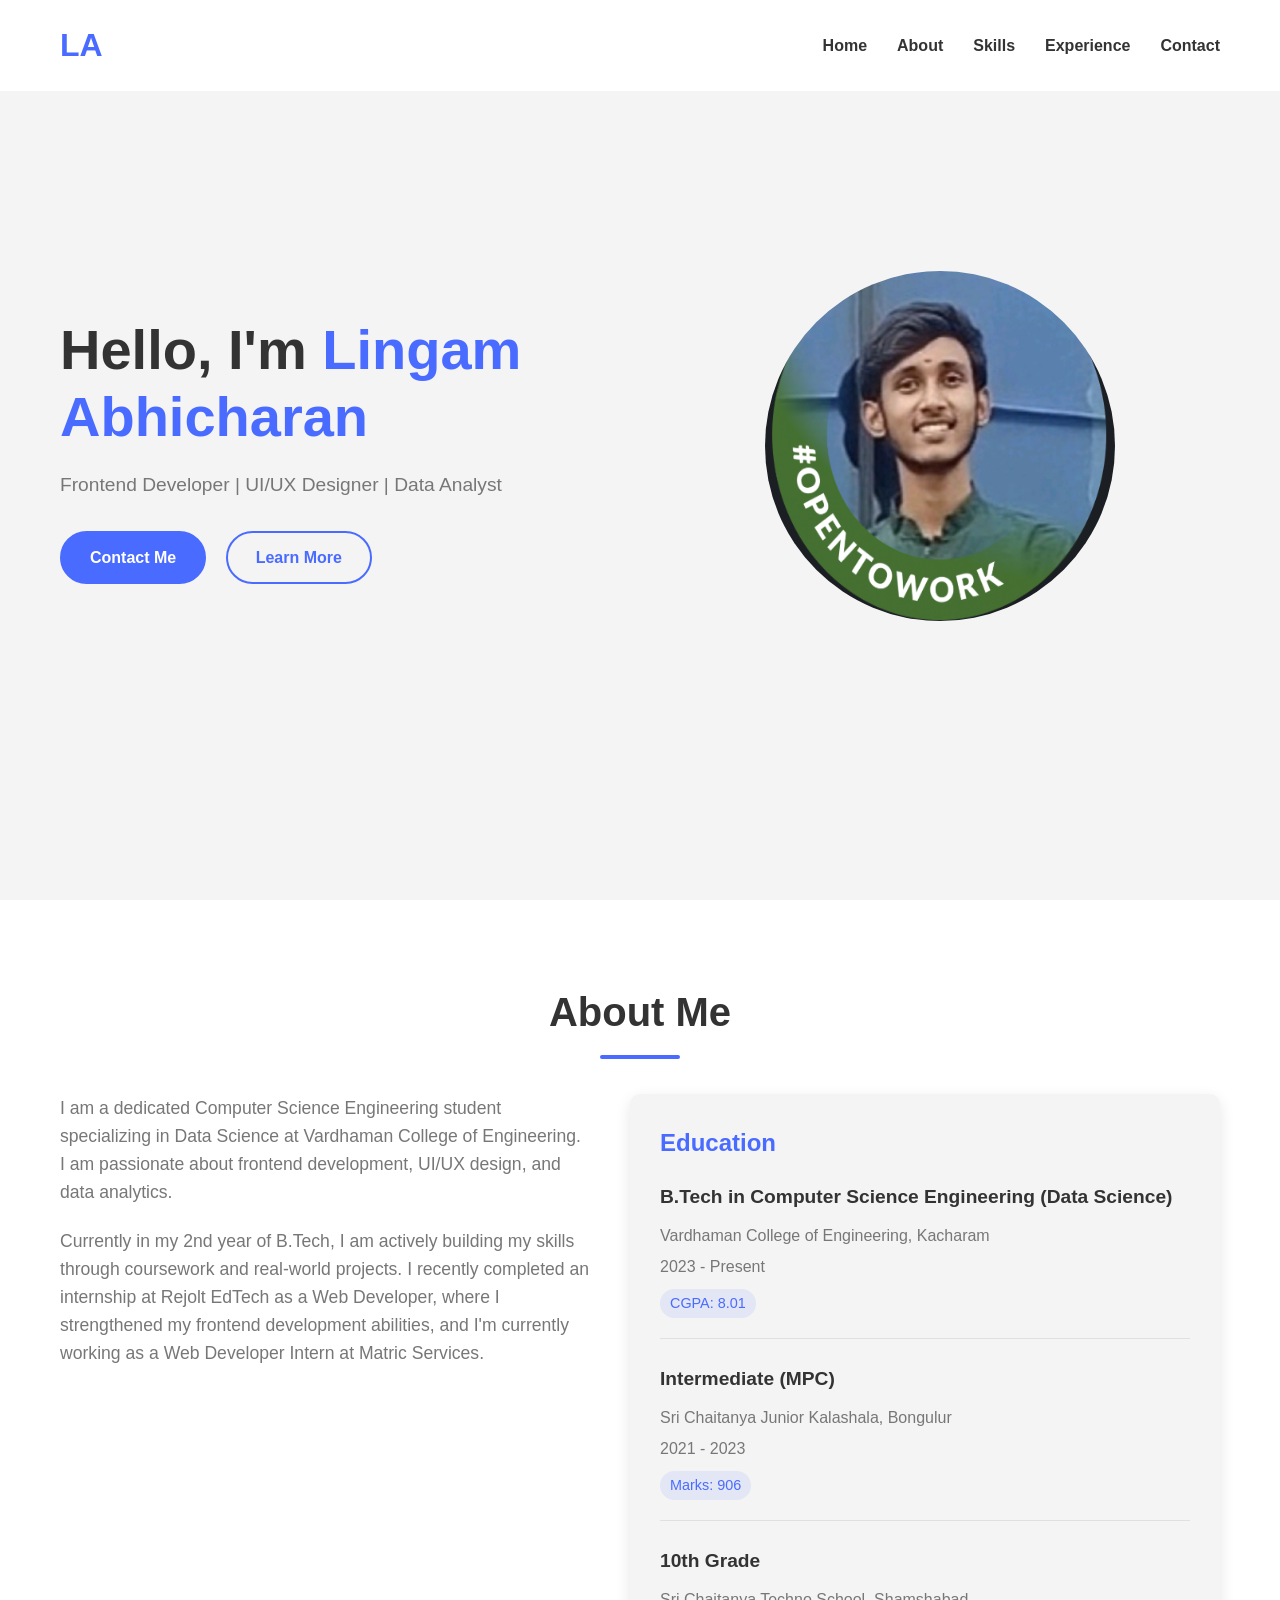
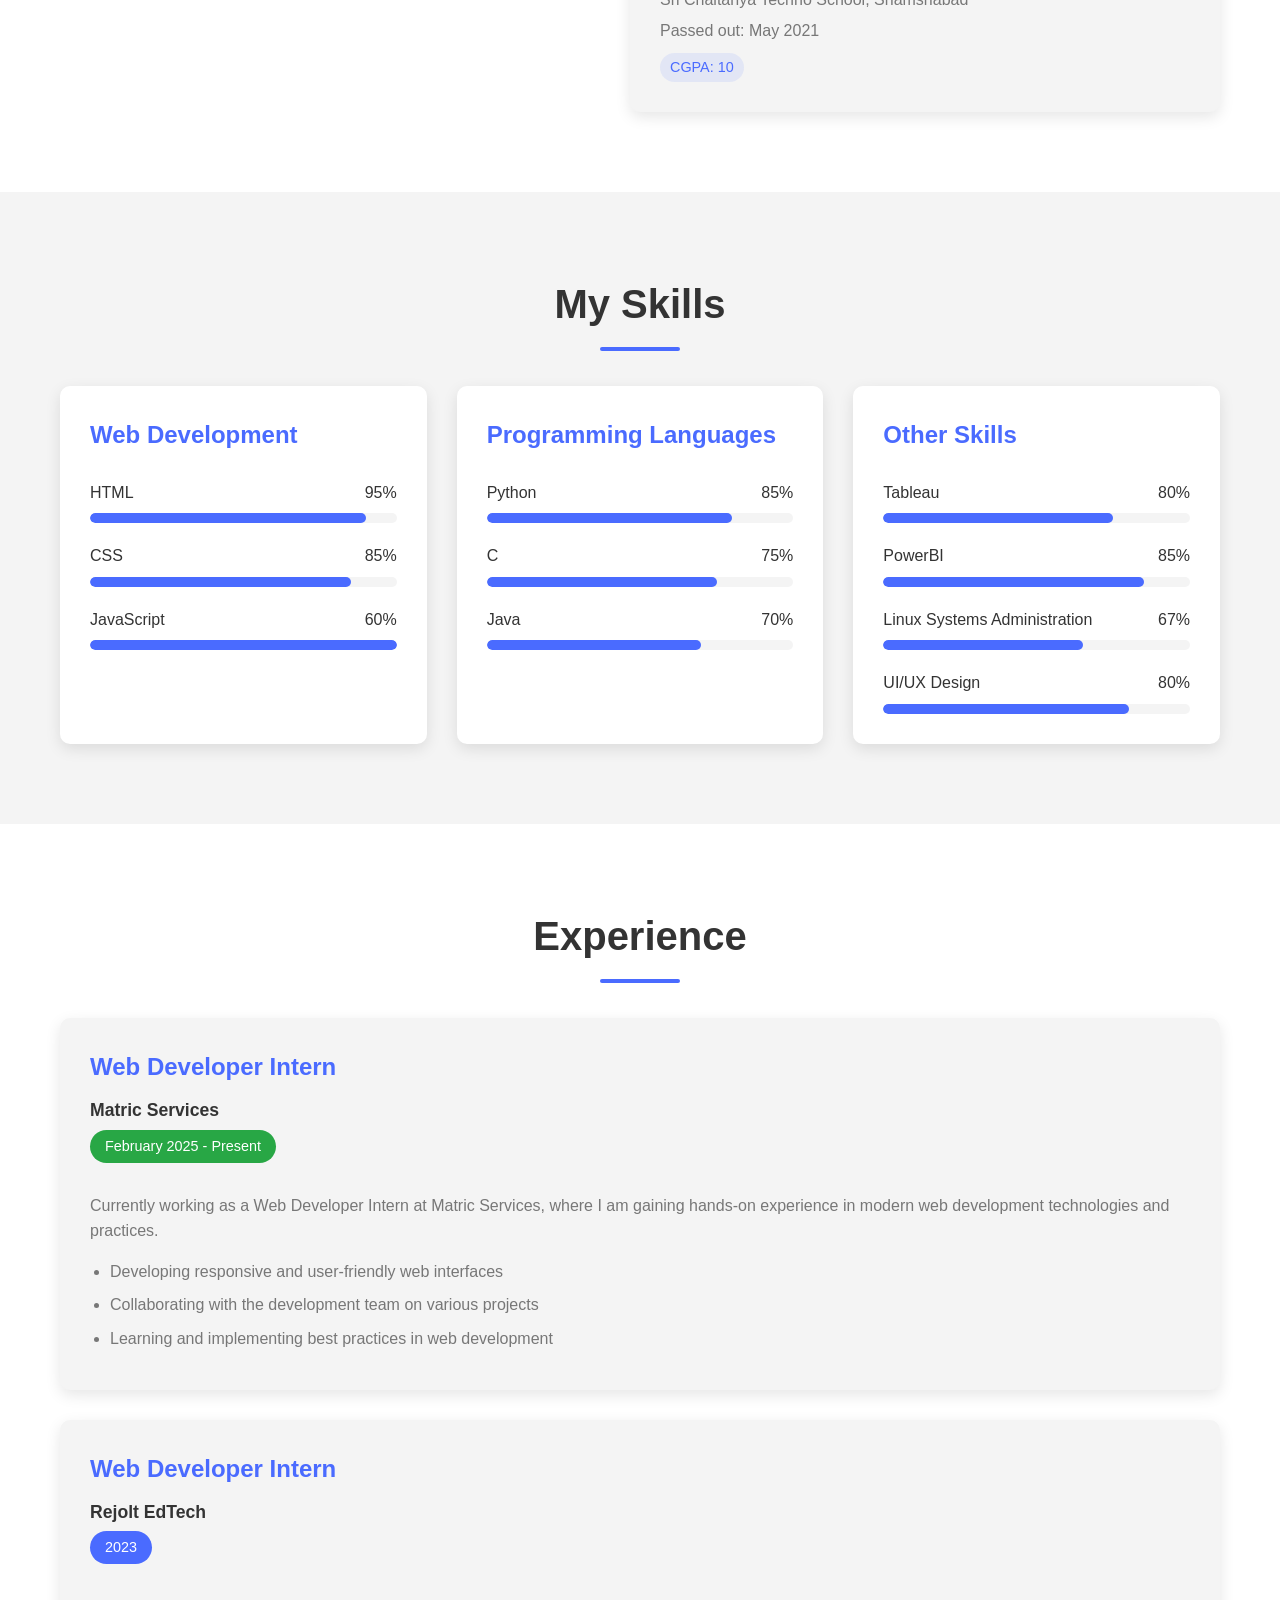
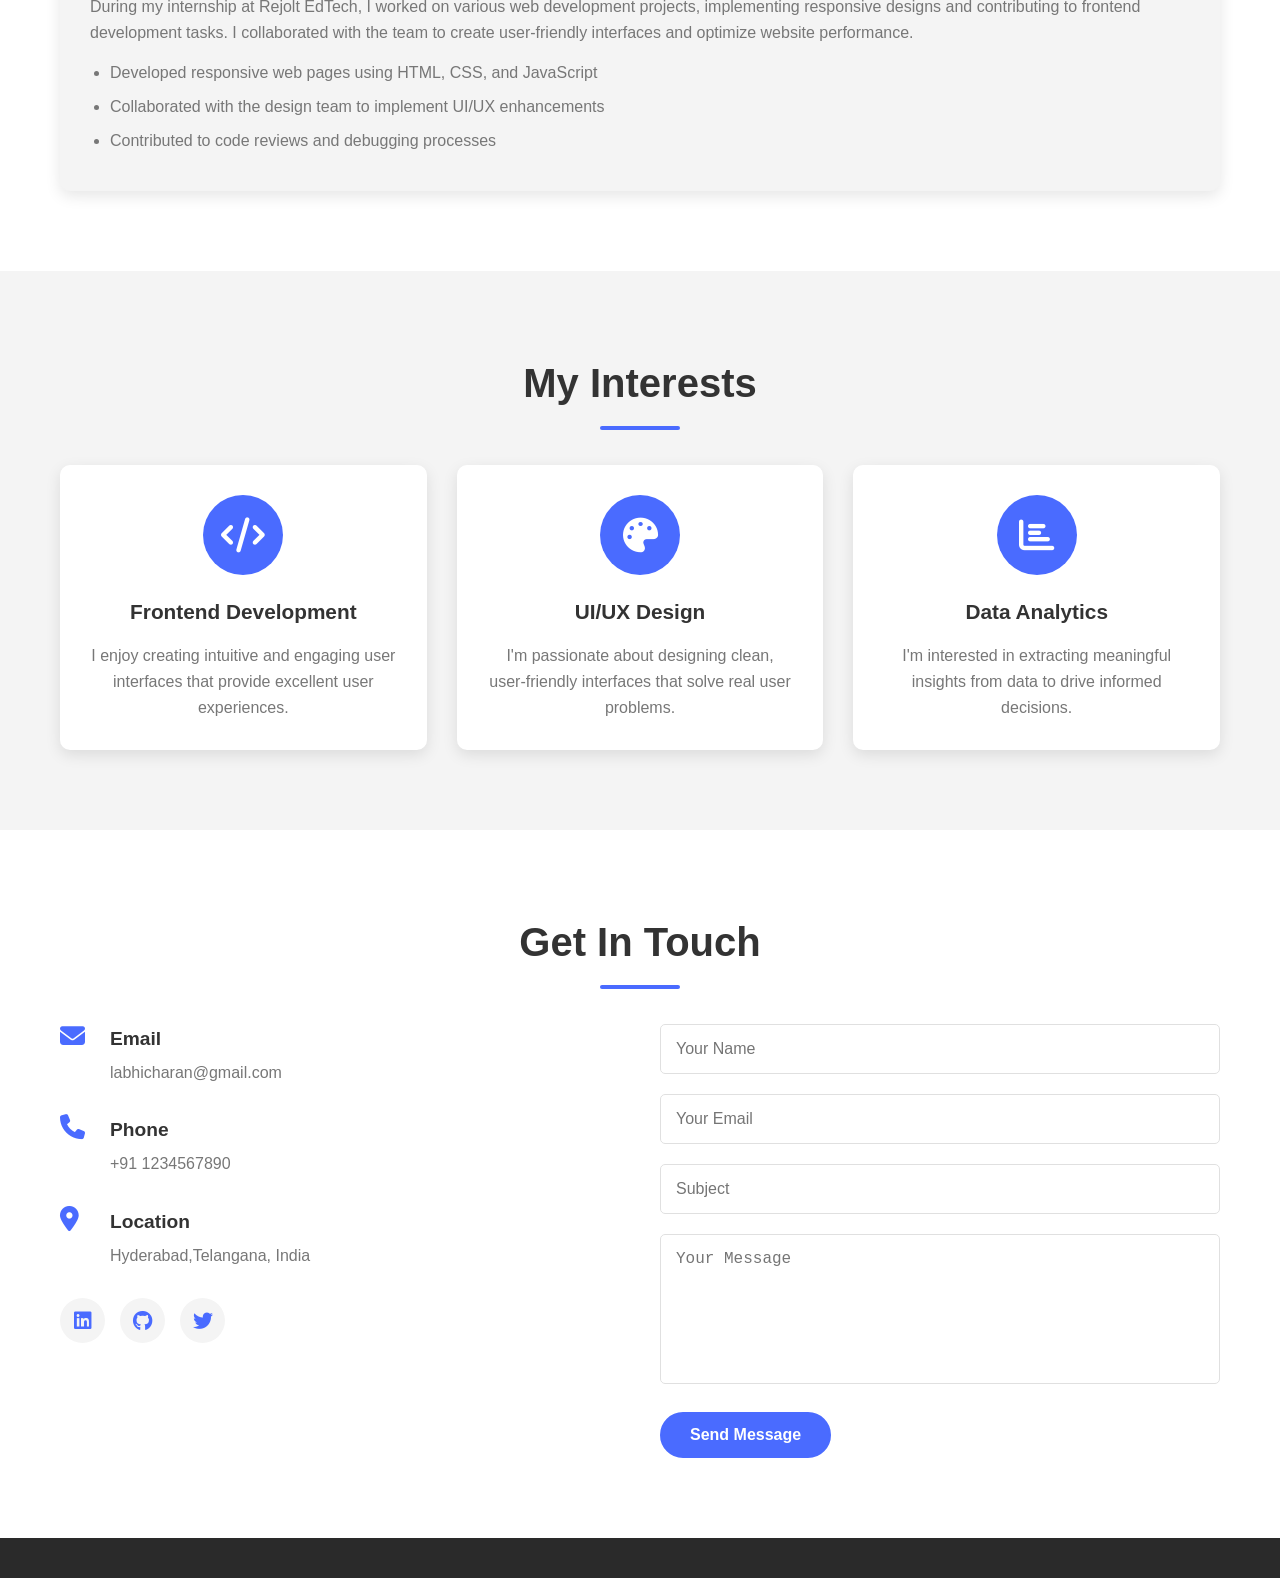
<file: index.html>
<!DOCTYPE html>
<html lang="en">
<head>
    <meta charset="UTF-8">
    <meta name="viewport" content="width=device-width, initial-scale=1.0">
    <title>Lingam Abhicharan - Portfolio</title>
    <link rel="stylesheet" href="port.css">
    <link rel="stylesheet" href="https://cdnjs.cloudflare.com/ajax/libs/font-awesome/6.4.0/css/all.min.css">
</head>
<body>
    <!-- Header Section -->
    <header>
        <div class="container">
            <div class="logo">
                <h1>LA</h1>
            </div>
            <nav>
                <input type="checkbox" id="nav-toggle">
                <label for="nav-toggle" class="nav-toggle-label">
                    <span></span>
                </label>
                <ul>
                    <li><a href="#home">Home</a></li>
                    <li><a href="#about">About</a></li>
                    <li><a href="#skills">Skills</a></li>
                    <li><a href="#experience">Experience</a></li>
                    <li><a href="#contact">Contact</a></li>
                </ul>
            </nav>
        </div>
    </header>

    <!-- Hero Section -->
    <section id="home" class="hero">
        <div class="container">
            <div class="hero-content animate">
                <h1>Hello, I'm <span>Lingam Abhicharan</span></h1>
                <p>Frontend Developer | UI/UX Designer | Data Analyst</p>
                <div class="hero-buttons">
                    <a href="#contact" class="btn primary-btn">Contact Me</a>
                    <a href="#about" class="btn secondary-btn">Learn More</a>
                </div>
            </div>
            <div class="hero-image animate">
                <div class="profile-placeholder">
                    <img src="my-2.png" class="my-pic" alt="pic">
                </div>
            </div>
        </div>
    </section>

    <!-- About Section -->
    <section id="about" class="about">
        <div class="container">
            <h2 class="section-title">About Me</h2>
            <div class="about-content">
                <div class="about-text animate">
                    <p>I am a dedicated Computer Science Engineering student specializing in Data Science at Vardhaman College of Engineering. I am passionate about frontend development, UI/UX design, and data analytics.</p>
                    <p>Currently in my 2nd year of B.Tech, I am actively building my skills through coursework and real-world projects. I recently completed an internship at Rejolt EdTech as a Web Developer, where I strengthened my frontend development abilities, and I'm currently working as a Web Developer Intern at Matric Services.</p>
                </div>
                <div class="education-card animate">
                    <h3>Education</h3>
                    <div class="education-item">
                        <h4>B.Tech in Computer Science Engineering (Data Science)</h4>
                        <p>Vardhaman College of Engineering, Kacharam</p>
                        <p>2023 - Present</p>
                        <span class="highlight">CGPA: 8.01</span>
                    </div>
                    <div class="education-item">
                        <h4>Intermediate (MPC)</h4>
                        <p>Sri Chaitanya Junior Kalashala, Bongulur</p>
                        <p>2021 - 2023</p>
                        <span class="highlight">Marks: 906</span>
                    </div>
                    <div class="education-item">
                        <h4>10th Grade</h4>
                        <p>Sri Chaitanya Techno School, Shamshabad</p>
                        <p>Passed out: May 2021</p>
                        <span class="highlight">CGPA: 10</span>
                    </div>
                </div>
            </div>
        </div>
    </section>

    <!-- Skills Section -->
    <section id="skills" class="skills">
        <div class="container">
            <h2 class="section-title">My Skills</h2>
            <div class="skills-container">
                <div class="skill-category animate">
                    <h3>Web Development</h3>
                    <div class="skill-items">
                        <div class="skill-item">
                            <div class="skill-info">
                                <span>HTML</span>
                                <span>95%</span>
                            </div>
                            <div class="skill-bar">
                                <div class="skill-progress" style="width: 90%"></div>
                            </div>
                        </div>
                        <div class="skill-item">
                            <div class="skill-info">
                                <span>CSS</span>
                                <span>85%</span>
                            </div>
                            <div class="skill-bar">
                                <div class="skill-progress" style="width: 85%"></div>
                            </div>
                        </div>
                        <div class="skill-item">
                            <div class="skill-info">
                                <span>JavaScript</span>
                                <span>60%</span>
                            </div>
                            <div class="skill-bar">
                                <div class="skill-progress"></div>
                            </div>
                        </div>
                    </div>
                </div>
                <div class="skill-category animate">
                    <h3>Programming Languages</h3>
                    <div class="skill-items">
                        <div class="skill-item">
                            <div class="skill-info">
                                <span>Python</span>
                                <span>85%</span>
                            </div>
                            <div class="skill-bar">
                                <div class="skill-progress" style="width: 80%"></div>
                            </div>
                        </div>
                        <div class="skill-item">
                            <div class="skill-info">
                                <span>C</span>
                                <span>75%</span>
                            </div>
                            <div class="skill-bar">
                                <div class="skill-progress" style="width: 75%"></div>
                            </div>
                        </div>
                        <div class="skill-item">
                            <div class="skill-info">
                                <span>Java</span>
                                <span>70%</span>
                            </div>
                            <div class="skill-bar">
                                <div class="skill-progress" style="width: 70%"></div>
                            </div>
                        </div>
                    </div>
                </div>
                <div class="skill-category animate">
                    <h3>Other Skills</h3>
                    <div class="skill-items">
                        <div class="skill-item">
                            <div class="skill-info">
                                <span>Tableau</span>
                                <span>80%</span>
                            </div>
                            <div class="skill-bar">
                                <div class="skill-progress" style="width: 75%"></div>
                            </div>
                        </div>
                        <div class="skill-item">
                            <div class="skill-info">
                                <span>PowerBI</span>
                                <span>85%</span>
                            </div>
                            <div class="skill-bar">
                                <div class="skill-progress" style="width: 85%"></div>
                            </div>
                        </div>
                        <div class="skill-item">
                            <div class="skill-info">
                                <span>Linux Systems Administration</span>
                                <span>67%</span>
                            </div>
                            <div class="skill-bar">
                                <div class="skill-progress" style="width: 65%"></div>
                            </div>
                        </div>
                        <div class="skill-item">
                            <div class="skill-info">
                                <span>UI/UX Design</span>
                                <span>80%</span>
                            </div>
                            <div class="skill-bar">
                                <div class="skill-progress" style="width: 80%"></div>
                            </div>
                        </div>
                    </div>
                </div>
            </div>
        </div>
    </section>

    <!-- Experience Section -->
    <section id="experience" class="experience">
        <div class="container">
            <h2 class="section-title">Experience</h2>
            <div class="experience-item animate">
                <div class="experience-details">
                    <h3>Web Developer Intern</h3>
                    <p class="company">Matric Services</p>
                    <p class="duration current">February 2025 - Present</p>
                    <div class="experience-description">
                        <p>Currently working as a Web Developer Intern at Matric Services, where I am gaining hands-on experience in modern web development technologies and practices.</p>
                        <ul>
                            <li>Developing responsive and user-friendly web interfaces</li>
                            <li>Collaborating with the development team on various projects</li>
                            <li>Learning and implementing best practices in web development</li>
                        </ul>
                    </div>
                </div>
            </div>
            <div class="experience-item animate">
                <div class="experience-details">
                    <h3>Web Developer Intern</h3>
                    <p class="company">Rejolt EdTech</p>
                    <p class="duration">2023</p>
                    <div class="experience-description">
                        <p>During my internship at Rejolt EdTech, I worked on various web development projects, implementing responsive designs and contributing to frontend development tasks. I collaborated with the team to create user-friendly interfaces and optimize website performance.</p>
                        <ul>
                            <li>Developed responsive web pages using HTML, CSS, and JavaScript</li>
                            <li>Collaborated with the design team to implement UI/UX enhancements</li>
                            <li>Contributed to code reviews and debugging processes</li>
                        </ul>
                    </div>
                </div>
            </div>
        </div>
    </section>

    <!-- Interest Section -->
    <section id="interests" class="interests">
        <div class="container">
            <h2 class="section-title">My Interests</h2>
            <div class="interests-container">
                <div class="interest-item animate">
                    <div class="interest-icon">
                        <i class="fas fa-code"></i>
                    </div>
                    <h3>Frontend Development</h3>
                    <p>I enjoy creating intuitive and engaging user interfaces that provide excellent user experiences.</p>
                </div>
                <div class="interest-item animate">
                    <div class="interest-icon">
                        <i class="fas fa-palette"></i>
                    </div>
                    <h3>UI/UX Design</h3>
                    <p>I'm passionate about designing clean, user-friendly interfaces that solve real user problems.</p>
                </div>
                <div class="interest-item animate">
                    <div class="interest-icon">
                        <i class="fas fa-chart-bar"></i>
                    </div>
                    <h3>Data Analytics</h3>
                    <p>I'm interested in extracting meaningful insights from data to drive informed decisions.</p>
                </div>
            </div>
        </div>
    </section>

    <!-- Contact Section -->
    <section id="contact" class="contact">
        <div class="container">
            <h2 class="section-title">Get In Touch</h2>
            <div class="contact-content">
                <div class="contact-info animate">
                    <div class="contact-item">
                        <i class="fas fa-envelope"></i>
                        <div>
                            <h3>Email</h3>
                            <p>labhicharan@gmail.com</p>
                        </div>
                    </div>
                    <div class="contact-item">
                        <i class="fas fa-phone"></i>
                        <div>
                            <h3>Phone</h3>
                            <p>+91 1234567890</p>
                        </div>
                    </div>
                    <div class="contact-item">
                        <i class="fas fa-map-marker-alt"></i>
                        <div>
                            <h3>Location</h3>
                            <p>Hyderabad,Telangana, India</p>
                        </div>
                    </div>
                    <div class="social-links">
                        <a href="https://www.linkedin.com/in/lingam-abhi-charan-2099122ab/?lipi=urn%3Ali%3Apage%3Ad_flagship3_feed%3BlrrnifDKQre2M93xb3EKMg%3D%3D" class="social-icon"><i class="fab fa-linkedin"></i></a>
                        <a href="https://github.com/Lingam-Abhicharan27" class="social-icon"><i class="fab fa-github"></i></a>
                        <a href="#" class="social-icon"><i class="fab fa-twitter"></i></a>
                    </div>
                </div>
                <div class="contact-form animate">
                    <form>
                        <div class="form-group">
                            <input type="text" id="name" name="name" placeholder="Your Name" required>
                        </div>
                        <div class="form-group">
                            <input type="email" id="email" name="email" placeholder="Your Email" required>
                        </div>
                        <div class="form-group">
                            <input type="text" id="subject" name="subject" placeholder="Subject" required>
                        </div>
                        <div class="form-group">
                            <textarea id="message" name="message" placeholder="Your Message" required></textarea>
                        </div>
                        <button type="submit" class="btn primary-btn" href="https://mail.google.com/mail/">Send Message</button>
                    </form>
                </div>
            </div>
        </div>
    </section>

    <!-- Footer -->
    <footer>
        <div class="container">
        </div>
    </footer>

    <script>
        // Simple scroll behavior
        document.querySelectorAll('a[href^="#"]').forEach(anchor => {
            anchor.addEventListener('click', function (e) {
                e.preventDefault();
                document.querySelector(this.getAttribute('href')).scrollIntoView({
                    behavior: 'smooth'
                });
            });
        });

        window.onload = function() {
    document.querySelector('.skill-progress').style.width = '90%';
};


        // Sticky header
        window.addEventListener('scroll', function() {
            const header = document.querySelector('header');
            header.classList.toggle('sticky', window.scrollY > 0);
        });

       // Animate skill bars on scroll
       const skillBars = document.querySelectorAll('.skill-progress');
        
        function animateSkillBars() {
            skillBars.forEach(bar => {
                const barPosition = bar.getBoundingClientRect().top;
                const screenPosition = window.innerHeight / 1.3;
                
                if (barPosition < screenPosition) {
                    const width = bar.style.width;
                    bar.style.width = '0';
                    setTimeout(() => {
                        bar.style.width = width;
                    }, 100);
                }
            });
        }
        // Animate elements on scroll
        const animateElements = document.querySelectorAll('.animate');
        
        function checkAnimateElements() {
            animateElements.forEach(element => {
                const elementPosition = element.getBoundingClientRect().top;
                const screenPosition = window.innerHeight / 1.2;
                
                if (elementPosition < screenPosition) {
                    element.style.opacity = '1';
                    element.style.transform = 'translateY(0)';
                }
            });
        }

        // Initialize animations
        window.addEventListener('load', function() {
            animateSkillBars();
            checkAnimateElements();
            
            // Set initial state for animations
            animateElements.forEach(element => {
                element.style.opacity = '0';
                element.style.transform = 'translateY(20px)';
                element.style.transition = 'all 0.8s ease';
            });
        });

        // Check animations on scroll
        window.addEventListener('scroll', function() {
            animateSkillBars();
            checkAnimateElements();
        });
    </script>
</body>
</html>
</file>
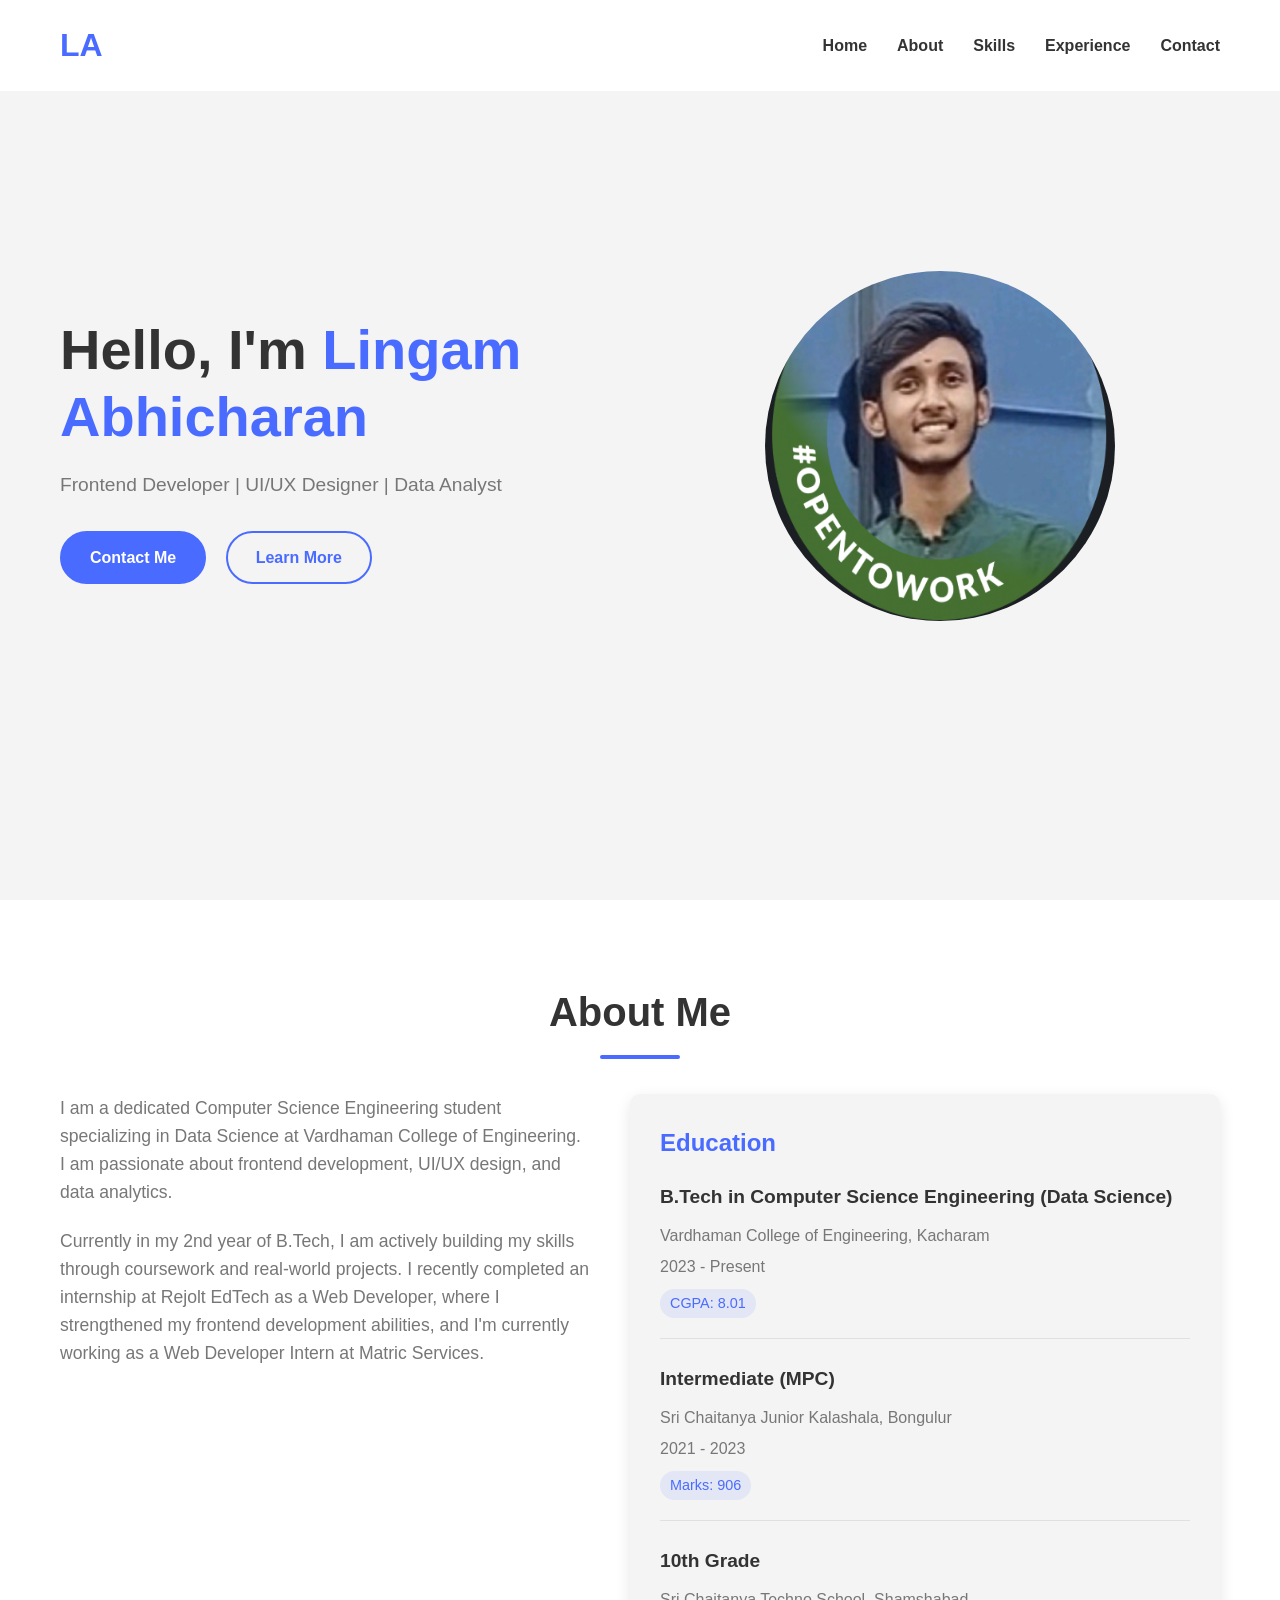
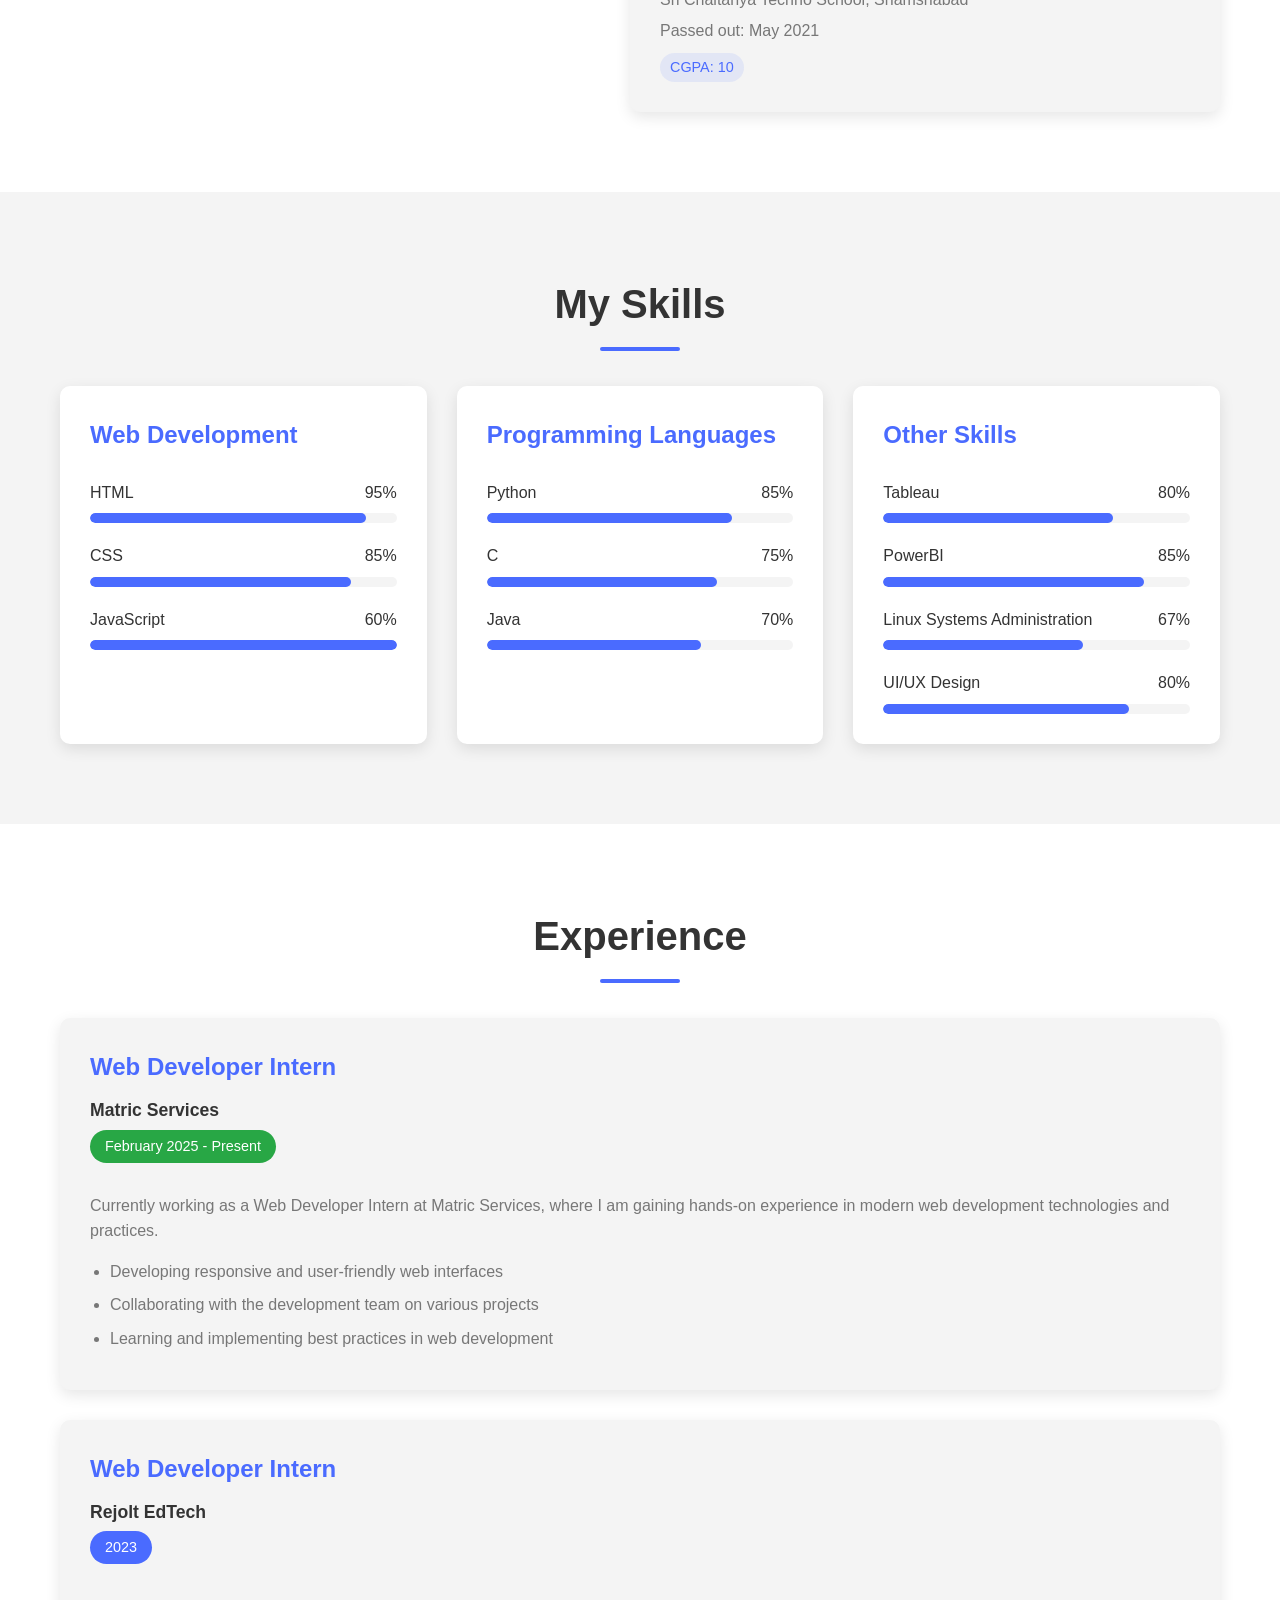
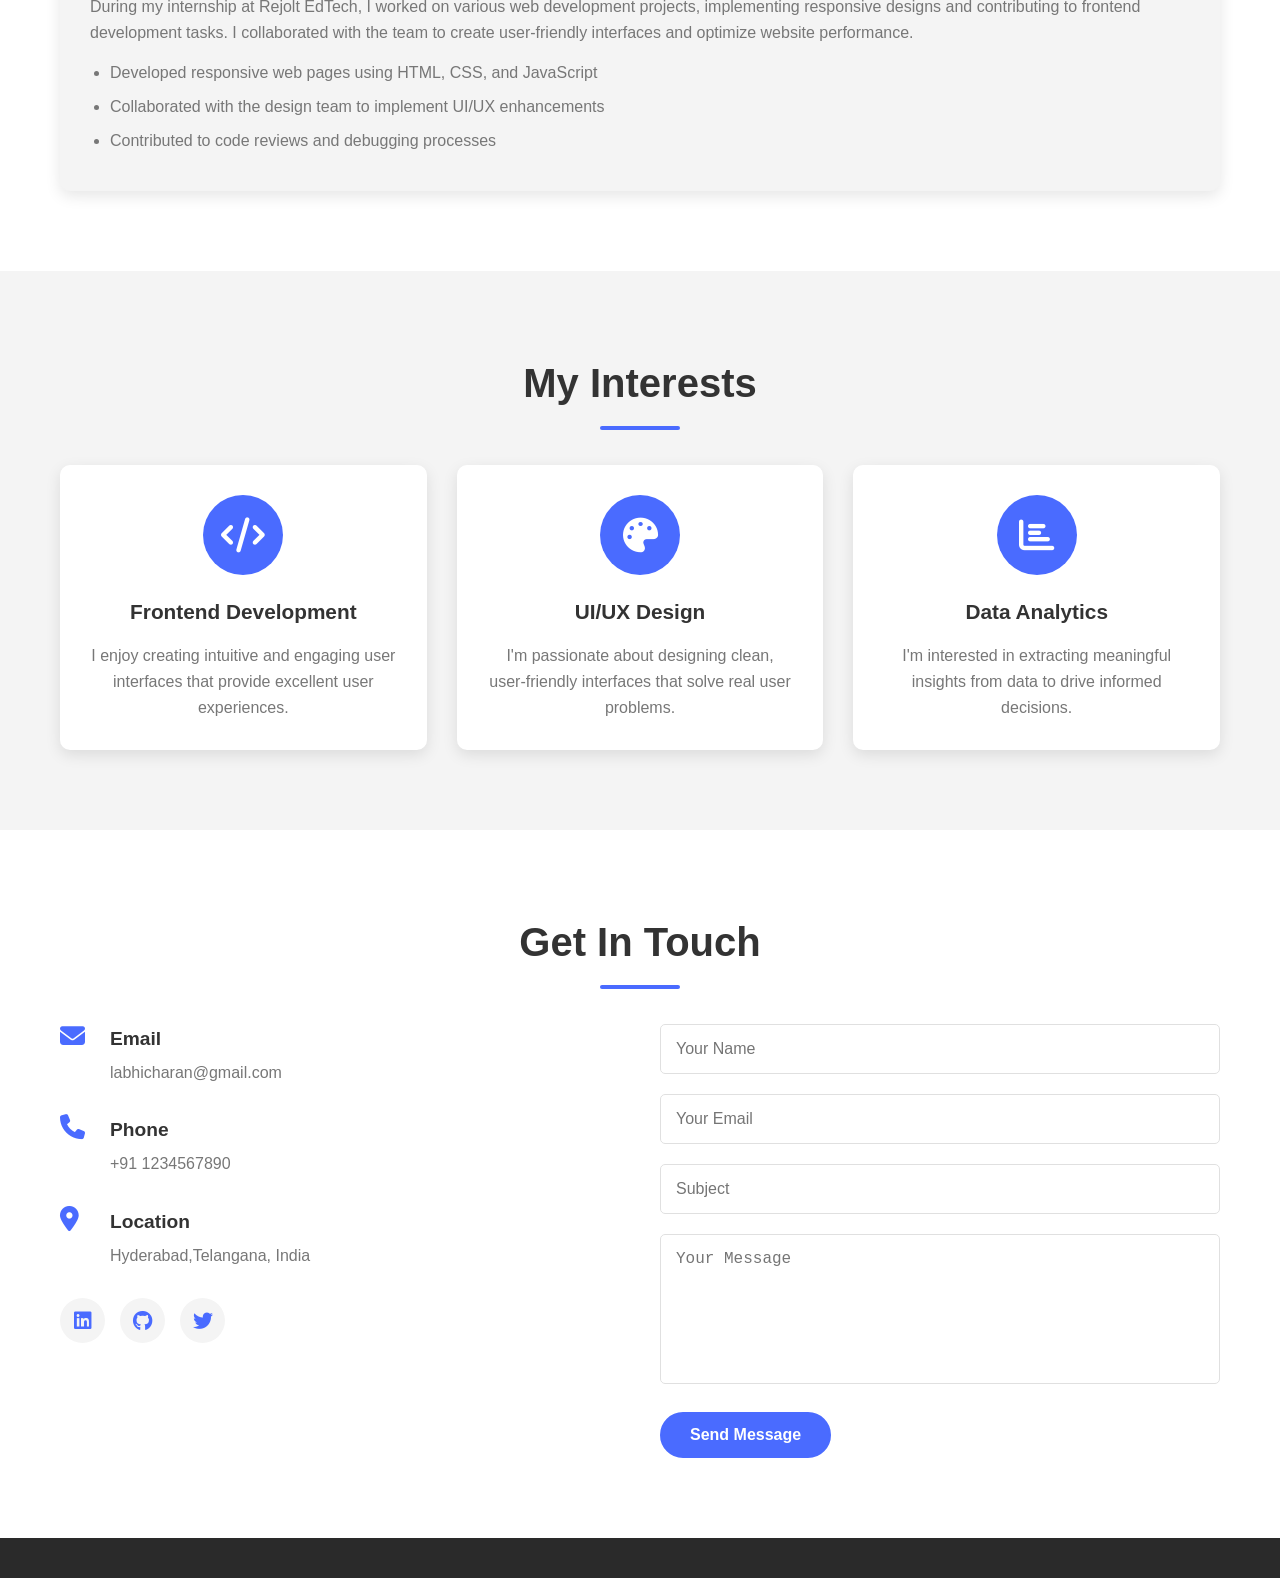
<file: port.html>
<!DOCTYPE html>
<html lang="en">
<head>
    <meta charset="UTF-8">
    <meta name="viewport" content="width=device-width, initial-scale=1.0">
    <title>Lingam Abhicharan - Portfolio</title>
    <link rel="stylesheet" href="port.css">
    <link rel="stylesheet" href="https://cdnjs.cloudflare.com/ajax/libs/font-awesome/6.4.0/css/all.min.css">
</head>
<body>
    <!-- Header Section -->
    <header>
        <div class="container">
            <div class="logo">
                <h1>LA</h1>
            </div>
            <nav>
                <input type="checkbox" id="nav-toggle">
                <label for="nav-toggle" class="nav-toggle-label">
                    <span></span>
                </label>
                <ul>
                    <li><a href="#home">Home</a></li>
                    <li><a href="#about">About</a></li>
                    <li><a href="#skills">Skills</a></li>
                    <li><a href="#experience">Experience</a></li>
                    <li><a href="#contact">Contact</a></li>
                </ul>
            </nav>
        </div>
    </header>

    <!-- Hero Section -->
    <section id="home" class="hero">
        <div class="container">
            <div class="hero-content animate">
                <h1>Hello, I'm <span>Lingam Abhicharan</span></h1>
                <p>Frontend Developer | UI/UX Designer | Data Analyst</p>
                <div class="hero-buttons">
                    <a href="#contact" class="btn primary-btn">Contact Me</a>
                    <a href="#about" class="btn secondary-btn">Learn More</a>
                </div>
            </div>
            <div class="hero-image animate">
                <div class="profile-placeholder">
                    <img src="my-2.png" class="my-pic" alt="pic">
                </div>
            </div>
        </div>
    </section>

    <!-- About Section -->
    <section id="about" class="about">
        <div class="container">
            <h2 class="section-title">About Me</h2>
            <div class="about-content">
                <div class="about-text animate">
                    <p>I am a dedicated Computer Science Engineering student specializing in Data Science at Vardhaman College of Engineering. I am passionate about frontend development, UI/UX design, and data analytics.</p>
                    <p>Currently in my 2nd year of B.Tech, I am actively building my skills through coursework and real-world projects. I recently completed an internship at Rejolt EdTech as a Web Developer, where I strengthened my frontend development abilities, and I'm currently working as a Web Developer Intern at Matric Services.</p>
                </div>
                <div class="education-card animate">
                    <h3>Education</h3>
                    <div class="education-item">
                        <h4>B.Tech in Computer Science Engineering (Data Science)</h4>
                        <p>Vardhaman College of Engineering, Kacharam</p>
                        <p>2023 - Present</p>
                        <span class="highlight">CGPA: 8.01</span>
                    </div>
                    <div class="education-item">
                        <h4>Intermediate (MPC)</h4>
                        <p>Sri Chaitanya Junior Kalashala, Bongulur</p>
                        <p>2021 - 2023</p>
                        <span class="highlight">Marks: 906</span>
                    </div>
                    <div class="education-item">
                        <h4>10th Grade</h4>
                        <p>Sri Chaitanya Techno School, Shamshabad</p>
                        <p>Passed out: May 2021</p>
                        <span class="highlight">CGPA: 10</span>
                    </div>
                </div>
            </div>
        </div>
    </section>

    <!-- Skills Section -->
    <section id="skills" class="skills">
        <div class="container">
            <h2 class="section-title">My Skills</h2>
            <div class="skills-container">
                <div class="skill-category animate">
                    <h3>Web Development</h3>
                    <div class="skill-items">
                        <div class="skill-item">
                            <div class="skill-info">
                                <span>HTML</span>
                                <span>95%</span>
                            </div>
                            <div class="skill-bar">
                                <div class="skill-progress" style="width: 90%"></div>
                            </div>
                        </div>
                        <div class="skill-item">
                            <div class="skill-info">
                                <span>CSS</span>
                                <span>85%</span>
                            </div>
                            <div class="skill-bar">
                                <div class="skill-progress" style="width: 85%"></div>
                            </div>
                        </div>
                        <div class="skill-item">
                            <div class="skill-info">
                                <span>JavaScript</span>
                                <span>60%</span>
                            </div>
                            <div class="skill-bar">
                                <div class="skill-progress"></div>
                            </div>
                        </div>
                    </div>
                </div>
                <div class="skill-category animate">
                    <h3>Programming Languages</h3>
                    <div class="skill-items">
                        <div class="skill-item">
                            <div class="skill-info">
                                <span>Python</span>
                                <span>85%</span>
                            </div>
                            <div class="skill-bar">
                                <div class="skill-progress" style="width: 80%"></div>
                            </div>
                        </div>
                        <div class="skill-item">
                            <div class="skill-info">
                                <span>C</span>
                                <span>75%</span>
                            </div>
                            <div class="skill-bar">
                                <div class="skill-progress" style="width: 75%"></div>
                            </div>
                        </div>
                        <div class="skill-item">
                            <div class="skill-info">
                                <span>Java</span>
                                <span>70%</span>
                            </div>
                            <div class="skill-bar">
                                <div class="skill-progress" style="width: 70%"></div>
                            </div>
                        </div>
                    </div>
                </div>
                <div class="skill-category animate">
                    <h3>Other Skills</h3>
                    <div class="skill-items">
                        <div class="skill-item">
                            <div class="skill-info">
                                <span>Tableau</span>
                                <span>80%</span>
                            </div>
                            <div class="skill-bar">
                                <div class="skill-progress" style="width: 75%"></div>
                            </div>
                        </div>
                        <div class="skill-item">
                            <div class="skill-info">
                                <span>PowerBI</span>
                                <span>85%</span>
                            </div>
                            <div class="skill-bar">
                                <div class="skill-progress" style="width: 85%"></div>
                            </div>
                        </div>
                        <div class="skill-item">
                            <div class="skill-info">
                                <span>Linux Systems Administration</span>
                                <span>67%</span>
                            </div>
                            <div class="skill-bar">
                                <div class="skill-progress" style="width: 65%"></div>
                            </div>
                        </div>
                        <div class="skill-item">
                            <div class="skill-info">
                                <span>UI/UX Design</span>
                                <span>80%</span>
                            </div>
                            <div class="skill-bar">
                                <div class="skill-progress" style="width: 80%"></div>
                            </div>
                        </div>
                    </div>
                </div>
            </div>
        </div>
    </section>

    <!-- Experience Section -->
    <section id="experience" class="experience">
        <div class="container">
            <h2 class="section-title">Experience</h2>
            <div class="experience-item animate">
                <div class="experience-details">
                    <h3>Web Developer Intern</h3>
                    <p class="company">Matric Services</p>
                    <p class="duration current">February 2025 - Present</p>
                    <div class="experience-description">
                        <p>Currently working as a Web Developer Intern at Matric Services, where I am gaining hands-on experience in modern web development technologies and practices.</p>
                        <ul>
                            <li>Developing responsive and user-friendly web interfaces</li>
                            <li>Collaborating with the development team on various projects</li>
                            <li>Learning and implementing best practices in web development</li>
                        </ul>
                    </div>
                </div>
            </div>
            <div class="experience-item animate">
                <div class="experience-details">
                    <h3>Web Developer Intern</h3>
                    <p class="company">Rejolt EdTech</p>
                    <p class="duration">2023</p>
                    <div class="experience-description">
                        <p>During my internship at Rejolt EdTech, I worked on various web development projects, implementing responsive designs and contributing to frontend development tasks. I collaborated with the team to create user-friendly interfaces and optimize website performance.</p>
                        <ul>
                            <li>Developed responsive web pages using HTML, CSS, and JavaScript</li>
                            <li>Collaborated with the design team to implement UI/UX enhancements</li>
                            <li>Contributed to code reviews and debugging processes</li>
                        </ul>
                    </div>
                </div>
            </div>
        </div>
    </section>

    <!-- Interest Section -->
    <section id="interests" class="interests">
        <div class="container">
            <h2 class="section-title">My Interests</h2>
            <div class="interests-container">
                <div class="interest-item animate">
                    <div class="interest-icon">
                        <i class="fas fa-code"></i>
                    </div>
                    <h3>Frontend Development</h3>
                    <p>I enjoy creating intuitive and engaging user interfaces that provide excellent user experiences.</p>
                </div>
                <div class="interest-item animate">
                    <div class="interest-icon">
                        <i class="fas fa-palette"></i>
                    </div>
                    <h3>UI/UX Design</h3>
                    <p>I'm passionate about designing clean, user-friendly interfaces that solve real user problems.</p>
                </div>
                <div class="interest-item animate">
                    <div class="interest-icon">
                        <i class="fas fa-chart-bar"></i>
                    </div>
                    <h3>Data Analytics</h3>
                    <p>I'm interested in extracting meaningful insights from data to drive informed decisions.</p>
                </div>
            </div>
        </div>
    </section>

    <!-- Contact Section -->
    <section id="contact" class="contact">
        <div class="container">
            <h2 class="section-title">Get In Touch</h2>
            <div class="contact-content">
                <div class="contact-info animate">
                    <div class="contact-item">
                        <i class="fas fa-envelope"></i>
                        <div>
                            <h3>Email</h3>
                            <p>labhicharan@gmail.com</p>
                        </div>
                    </div>
                    <div class="contact-item">
                        <i class="fas fa-phone"></i>
                        <div>
                            <h3>Phone</h3>
                            <p>+91 1234567890</p>
                        </div>
                    </div>
                    <div class="contact-item">
                        <i class="fas fa-map-marker-alt"></i>
                        <div>
                            <h3>Location</h3>
                            <p>Hyderabad,Telangana, India</p>
                        </div>
                    </div>
                    <div class="social-links">
                        <a href="https://www.linkedin.com/in/lingam-abhi-charan-2099122ab/?lipi=urn%3Ali%3Apage%3Ad_flagship3_feed%3BlrrnifDKQre2M93xb3EKMg%3D%3D" class="social-icon"><i class="fab fa-linkedin"></i></a>
                        <a href="https://github.com/Lingam-Abhicharan27" class="social-icon"><i class="fab fa-github"></i></a>
                        <a href="#" class="social-icon"><i class="fab fa-twitter"></i></a>
                    </div>
                </div>
                <div class="contact-form animate">
                    <form>
                        <div class="form-group">
                            <input type="text" id="name" name="name" placeholder="Your Name" required>
                        </div>
                        <div class="form-group">
                            <input type="email" id="email" name="email" placeholder="Your Email" required>
                        </div>
                        <div class="form-group">
                            <input type="text" id="subject" name="subject" placeholder="Subject" required>
                        </div>
                        <div class="form-group">
                            <textarea id="message" name="message" placeholder="Your Message" required></textarea>
                        </div>
                        <button type="submit" class="btn primary-btn" href="https://mail.google.com/mail/">Send Message</button>
                    </form>
                </div>
            </div>
        </div>
    </section>

    <!-- Footer -->
    <footer>
        <div class="container">
        </div>
    </footer>

    <script>
        // Simple scroll behavior
        document.querySelectorAll('a[href^="#"]').forEach(anchor => {
            anchor.addEventListener('click', function (e) {
                e.preventDefault();
                document.querySelector(this.getAttribute('href')).scrollIntoView({
                    behavior: 'smooth'
                });
            });
        });

        window.onload = function() {
    document.querySelector('.skill-progress').style.width = '90%';
};


        // Sticky header
        window.addEventListener('scroll', function() {
            const header = document.querySelector('header');
            header.classList.toggle('sticky', window.scrollY > 0);
        });

       // Animate skill bars on scroll
       const skillBars = document.querySelectorAll('.skill-progress');
        
        function animateSkillBars() {
            skillBars.forEach(bar => {
                const barPosition = bar.getBoundingClientRect().top;
                const screenPosition = window.innerHeight / 1.3;
                
                if (barPosition < screenPosition) {
                    const width = bar.style.width;
                    bar.style.width = '0';
                    setTimeout(() => {
                        bar.style.width = width;
                    }, 100);
                }
            });
        }
        // Animate elements on scroll
        const animateElements = document.querySelectorAll('.animate');
        
        function checkAnimateElements() {
            animateElements.forEach(element => {
                const elementPosition = element.getBoundingClientRect().top;
                const screenPosition = window.innerHeight / 1.2;
                
                if (elementPosition < screenPosition) {
                    element.style.opacity = '1';
                    element.style.transform = 'translateY(0)';
                }
            });
        }

        // Initialize animations
        window.addEventListener('load', function() {
            animateSkillBars();
            checkAnimateElements();
            
            // Set initial state for animations
            animateElements.forEach(element => {
                element.style.opacity = '0';
                element.style.transform = 'translateY(20px)';
                element.style.transition = 'all 0.8s ease';
            });
        });

        // Check animations on scroll
        window.addEventListener('scroll', function() {
            animateSkillBars();
            checkAnimateElements();
        });
    </script>
</body>
</html>
</file>
<file: port.css>
:root {
    --primary-color: #4a6bff;
    --secondary-color: #6c63ff;
    --dark-color: #2a2a2a;
    --light-color: #f4f4f4;
    --text-color: #333;
    --text-light: #777;
    --border-color: #e0e0e0;
    --transition: all 0.3s ease;
    --box-shadow: 0 5px 15px rgba(0, 0, 0, 0.1);
}

* {
    margin: 0;
    padding: 0;
    box-sizing: border-box;
}

html {
    scroll-behavior: smooth;
    font-size: 16px;
}

body {
    font-family: 'Arial', sans-serif;
    line-height: 1.6;
    color: var(--text-color);
    background-color: #fff;
    overflow-x: hidden;
}

a {
    text-decoration: none;
    color: var(--text-color);
}

ul {
    list-style: none;
}

.container {
    width: 100%;
    max-width: 1200px;
    margin: 0 auto;
    padding: 0 20px;
}

section {
    padding: 80px 0;
}

.section-title {
    text-align: center;
    margin-bottom: 50px;
    font-size: 2.5rem;
    position: relative;
}

.section-title::after {
    content: '';
    display: block;
    width: 80px;
    height: 4px;
    background-color: var(--primary-color);
    position: absolute;
    left: 50%;
    transform: translateX(-50%);
    bottom: -15px;
    border-radius: 2px;
}

/* Buttons */
.btn {
    display: inline-block;
    padding: 12px 28px;
    border-radius: 30px;
    font-weight: bold;
    cursor: pointer;
    transition: var(--transition);
    font-size: 1rem;
}

.primary-btn {
    background-color: var(--primary-color);
    color: white;
    border: 2px solid var(--primary-color);
}

.primary-btn:hover {
    background-color: transparent;
    color: var(--primary-color);
}

.secondary-btn {
    background-color: transparent;
    color: var(--primary-color);
    border: 2px solid var(--primary-color);
    margin-left: 15px;
}

.secondary-btn:hover {
    background-color: var(--primary-color);
    color: white;
}

/* Header */
header {
    position: fixed;
    width: 100%;
    top: 0;
    left: 0;
    padding: 20px 0;
    z-index: 1000;
    background-color: rgba(255, 255, 255, 0.95);
    transition: var(--transition);
}

header.sticky {
    box-shadow: var(--box-shadow);
    padding: 15px 0;
}

header .container {
    display: flex;
    justify-content: space-between;
    align-items: center;
}

.logo h1 {
    font-size: 2rem;
    font-weight: 700;
    color: var(--primary-color);
}

nav ul {
    display: flex;
}

nav ul li {
    margin-left: 30px;
}

nav ul li a {
    font-weight: 600;
    position: relative;
    padding: 5px 0;
}

nav ul li a::after {
    content: '';
    position: absolute;
    bottom: 0;
    left: 0;
    width: 0;
    height: 2px;
    background-color: var(--primary-color);
    transition: var(--transition);
}

nav ul li a:hover::after,
nav ul li a.active::after {
    width: 100%;
}

#nav-toggle {
    display: none;
}

.nav-toggle-label {
    display: none;
    cursor: pointer;
}

.nav-toggle-label span,
.nav-toggle-label span::before,
.nav-toggle-label span::after {
    display: block;
    width: 25px;
    height: 2px;
    background-color: var(--dark-color);
    position: relative;
    transition: var(--transition);
}

.nav-toggle-label span::before,
.nav-toggle-label span::after {
    content: '';
    position: absolute;
}

.nav-toggle-label span::before {
    bottom: 8px;
}

.nav-toggle-label span::after {
    top: 8px;
}

/* Hero Section */
.hero {
    min-height: 100vh;
    display: flex;
    align-items: center;
    padding-top: 80px;
    background-color: var(--light-color);
}

.hero .container {
    display: flex;
    justify-content: space-between;
    align-items: center;
}

.hero-content {
    flex: 1;
    padding-right: 40px;
}

.hero-content h1 {
    font-size: 3.5rem;
    margin-bottom: 20px;
    line-height: 1.2;
}

.hero-content h1 span {
    color: var(--primary-color);
}

.hero-content p {
    font-size: 1.2rem;
    color: var(--text-light);
    margin-bottom: 30px;
}

.hero-buttons {
    margin-top: 30px;
}

.hero-image {
    flex: 1;
    display: flex;
    justify-content: center;
}
.my-pic{
    width:350px;
    height: 350px;
    border-radius: 50%;
}
.about {
    background-color: #fff;
}

.about-content {
    display: flex;
    justify-content: space-between;
    gap: 40px;
}

.about-text {
    flex: 1;
}

.about-text p {
    margin-bottom: 20px;
    font-size: 1.1rem;
    color: var(--text-light);
}

.education-card {
    flex: 1;
    background-color: var(--light-color);
    padding: 30px;
    border-radius: 10px;
    box-shadow: var(--box-shadow);
}

.education-card h3 {
    font-size: 1.5rem;
    margin-bottom: 20px;
    color: var(--primary-color);
}

.education-item {
    margin-bottom: 25px;
    padding-bottom: 20px;
    border-bottom: 1px solid var(--border-color);
}

.education-item:last-child {
    margin-bottom: 0;
    padding-bottom: 0;
    border-bottom: none;
}

.education-item h4 {
    font-size: 1.2rem;
    margin-bottom: 10px;
}

.education-item p {
    color: var(--text-light);
    margin-bottom: 5px;
}

.education-item .highlight {
    display: inline-block;
    background-color: rgba(74, 107, 255, 0.1);
    color: var(--primary-color);
    padding: 3px 10px;
    border-radius: 15px;
    font-size: 0.9rem;
    margin-top: 5px;
}

/* Skills Section */
.skills {
    background-color: var(--light-color);
}

.skills-container {
    display: flex;
    flex-wrap: wrap;
    justify-content: space-between;
    gap: 30px;
}

.skill-category {
    flex: 1;
    min-width: 300px;
    background-color: #fff;
    padding: 30px;
    border-radius: 10px;
    box-shadow: var(--box-shadow);
}

.skill-category h3 {
    font-size: 1.5rem;
    margin-bottom: 25px;
    color: var(--primary-color);
}

.skill-items {
    display: flex;
    flex-direction: column;
    gap: 20px;
}

.skill-item {
    width: 100%;
}

.skill-info {
    display: flex;
    justify-content: space-between;
    margin-bottom: 8px;
}

.skill-bar {
    height: 10px;
    background-color: var(--light-color);
    border-radius: 5px;
    overflow: hidden;
}
.skill-progress {
    height: 100%;
    background-color: var(--primary-color);
    border-radius: 5px;
    transition: width 1.5s ease-in-out;
}
.experience {
    background-color: #fff;
}

.experience-item {
    background-color: var(--light-color);
    padding: 30px;
    border-radius: 10px;
    box-shadow: var(--box-shadow);
    margin-bottom: 30px;
    transition: transform 0.3s ease;
}

.experience-item:hover {
    transform: translateY(-5px);
}

.experience-item:last-child {
    margin-bottom: 0;
}

.experience-details h3 {
    font-size: 1.5rem;
    margin-bottom: 10px;
    color: var(--primary-color);
}

.company {
    font-size: 1.1rem;
    font-weight: 600;
    margin-bottom: 5px;
}

.duration {
    display: inline-block;
    background-color: var(--primary-color);
    color: white;
    padding: 5px 15px;
    border-radius: 20px;
    font-size: 0.9rem;
    margin-bottom: 15px;
}

.current {
    background-color: #28a745;
}

.experience-description {
    margin-top: 15px;
}

.experience-description p {
    margin-bottom: 15px;
    color: var(--text-light);
}

.experience-description ul {
    padding-left: 20px;
}

.experience-description ul li {
    list-style: disc;
    margin-bottom: 8px;
    color: var(--text-light);
}

/* Interests Section */
.interests {
    background-color: var(--light-color);
}

.interests-container {
    display: flex;
    justify-content: space-between;
    flex-wrap: wrap;
    gap: 30px;
}

.interest-item {
    flex: 1;
    min-width: 300px;
    background-color: #fff;
    padding: 30px;
    border-radius: 10px;
    box-shadow: var(--box-shadow);
    text-align: center;
    transition: var(--transition);
}

.interest-item:hover {
    transform: translateY(-10px);
}

.interest-icon {
    width: 80px;
    height: 80px;
    background-color: var(--primary-color);
    border-radius: 50%;
    display: flex;
    justify-content: center;
    align-items: center;
    margin: 0 auto 20px;
    color: white;
}

.interest-icon i {
    font-size: 35px;
}

.interest-item h3 {
    font-size: 1.3rem;
    margin-bottom: 15px;
}

.interest-item p {
    color: var(--text-light);
}

/* Contact Section */
.contact {
    background-color: #fff;
}

.contact-content {
    display: flex;
    justify-content: space-between;
    gap: 40px;
}

.contact-info,
.contact-form {
    flex: 1;
}

.contact-item {
    display: flex;
    align-items: flex-start;
    margin-bottom: 30px;
}

.contact-item i {
    font-size: 25px;
    color: var(--primary-color);
    margin-right: 20px;
    min-width: 30px;
}

.contact-item h3 {
    font-size: 1.2rem;
    margin-bottom: 5px;
}

.contact-item p {
    color: var(--text-light);
}

.social-links {
    display: flex;
    gap: 15px;
    margin-top: 30px;
}

.social-icon {
    width: 45px;
    height: 45px;
    background-color: var(--light-color);
    border-radius: 50%;
    display: flex;
    justify-content: center;
    align-items: center;
    transition: var(--transition);
}

.social-icon i {
    font-size: 20px;
    color: var(--primary-color);
}

.social-icon:hover {
    background-color: var(--primary-color);
}

.social-icon:hover i {
    color: white;
}

.form-group {
    margin-bottom: 20px;
}

.form-group input,
.form-group textarea {
    width: 100%;
    padding: 15px;
    border: 1px solid var(--border-color);
    border-radius: 5px;
    font-size: 1rem;
    transition: var(--transition);
}

.form-group input:focus,
.form-group textarea:focus {
    outline: none;
    border-color: var(--primary-color);
}

.form-group textarea {
    height: 150px;
    resize: none;
}

/* Footer */
footer {
    background-color: var(--dark-color);
    color: white;
    padding: 20px 0;
    text-align: center;
}

/* Animation */
@keyframes fadeInUp {
    from {
        opacity: 0;
        transform: translateY(20px);
    }
    to {
        opacity: 1;
        transform: translateY(0);
    }
}

.animate {
    animation: fadeInUp 0.8s ease forwards;
}

/* Responsive Design */
@media (max-width: 1200px) {
    html {
        font-size: 15px;
    }
    
    .container {
        padding: 0 30px;
    }
}

@media (max-width: 992px) {
    html {
        font-size: 14px;
    }
    
    .hero-content h1 {
        font-size: 2.8rem;
    }
    
    .profile-placeholder {
        width: 300px;
        height: 300px;
    }
    
    .profile-placeholder i {
        font-size: 120px;
    }
    
    .about-content,
    .contact-content {
        flex-direction: column;
    }
    
    .education-card {
        margin-top: 30px;
    }
    
    .skill-category,
    .interest-item {
        min-width: calc(50% - 15px);
    }
}

@media (max-width: 768px) {
    html {
        font-size: 13px;
    }
    
    section {
        padding: 60px 0;
    }
    
    .nav-toggle-label {
        display: block;
    }
    
    nav {
        position: absolute;
        top: 100%;
        left: 0;
        width: 100%;
        background-color: #fff;
        transform: translateY(-150%);
        transition: transform 0.3s ease;
        z-index: 10;
        box-shadow: 0 5px 15px rgba(0, 0, 0, 0.1);
        opacity: 0;
    }
    
    nav ul {
        flex-direction: column;
        padding: 20px 0;
    }
    
    nav ul li {
        margin: 0;
        text-align: center;
    }
    
    nav ul li a {
        display: block;
        padding: 10px;
    }
    
    #nav-toggle:checked ~ nav {
        transform: translateY(0);
        opacity: 1;
    }
    
    .hero .container {
        flex-direction: column;
        text-align: center;
    }
    
    .hero-content {
        padding-right: 0;
        margin-bottom: 50px;
    }
    
    .hero-content h1 {
        font-size: 2.5rem;
    }
    
    .section-title {
        font-size: 2rem;
    }
    
    .skills-container,
    .interests-container {
        flex-direction: column;
    }
    
    .skill-category,
    .interest-item {
        min-width: 100%;
    }
}

@media (max-width: 576px) {
    html {
        font-size: 12px;
    }
    
    .container {
        padding: 0 20px;
    }
    
    section {
        padding: 50px 0;
    }
    
    .profile-placeholder {
        width: 250px;
        height: 250px;
    }
    
    .profile-placeholder i {
        font-size: 100px;
    }
    
    .hero-content h1 {
        font-size: 2rem;
    }
    
    .hero-buttons {
        display: flex;
        flex-direction: column;
        align-items: center;
    }
    
    .secondary-btn {
        margin-left: 0;
        margin-top: 15px;
    }
    
    .section-title {
        font-size: 1.8rem;
    }
    
    .education-item,
    .experience-item {
        padding: 20px;
    }
}

@media (max-width: 400px) {
    .profile-placeholder {
        width: 200px;
        height: 200px;
    }
    
    .profile-placeholder i {
        font-size: 80px;
    }
    
    .hero-content h1 {
        font-size: 1.8rem;
    }
}
</file>
